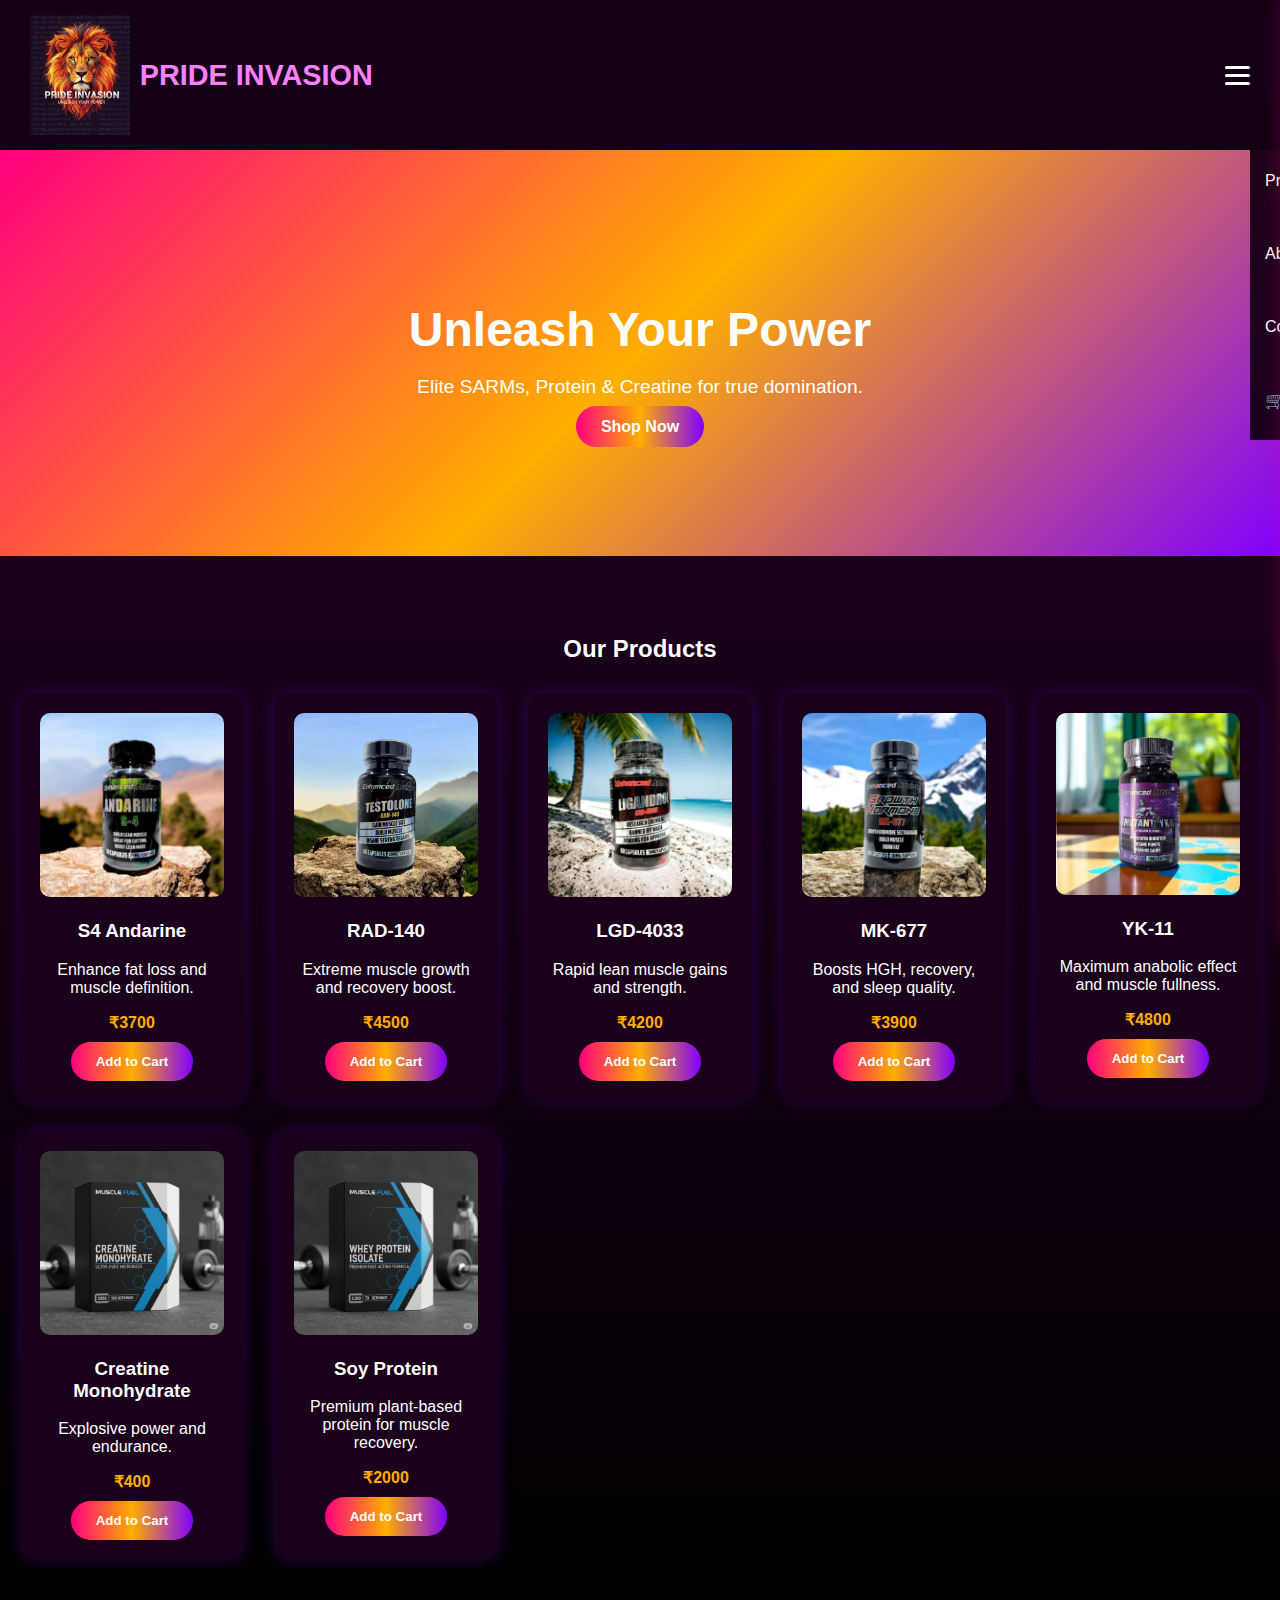
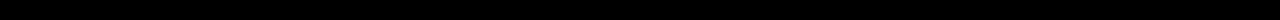
<file: index.html>
<!DOCTYPE html>
<html lang="en">
<head>
  <meta charset="UTF-8">
  <meta name="viewport" content="width=device-width, initial-scale=1.0">
  <title>Pride Invasion - Premium Supplements</title>
  <link rel="stylesheet" href="style.css">
</head>
<body>

  <header>
    <div class="logo">
      <img src="images/logo.jpg" alt="Pride Invasion Logo">
      <span>PRIDE INVASION</span>
    </div>

    <nav>
      <div class="menu-toggle" id="mobile-menu">
        <span></span>
        <span></span>
        <span></span>
      </div>
      <ul class="nav-list">
        <li><a href="#products">Products</a></li>
        <li><a href="#about">About</a></li>
        <li><a href="#contact">Contact</a></li>
        <li><a href="#" id="cart-btn">🛒 Cart (<span id="cart-count">0</span>)</a></li>
      </ul>
    </nav>
  </header>

  <section class="hero">
    <h1>Unleash Your Power</h1>
    <p>Elite SARMs, Protein & Creatine for true domination.</p>
    <a href="#products" class="btn pride">Shop Now</a>
  </section>

  <section id="products" class="products">
    <h2>Our Products</h2>
    <div class="product-grid">

      <!-- SARMs Products with warning -->
      <div class="product-card">
        <img src="images/s4.jpg" alt="S4 Andarine">
        <h3>S4 Andarine</h3>
        <p>Enhance fat loss and muscle definition.</p>
        <span class="price">₹3700</span>
        <button class="btn pride add-cart" data-name="S4 Andarine" data-price="3700" data-warning="SARMs are only recommended for 21+ age. Possible side effects: liver stress, hormone imbalance, hair loss, vision issues.">Add to Cart</button>
      </div>

      <div class="product-card">
        <img src="images/rad140.jpg" alt="RAD-140">
        <h3>RAD-140</h3>
        <p>Extreme muscle growth and recovery boost.</p>
        <span class="price">₹4500</span>
        <button class="btn pride add-cart" data-name="RAD-140" data-price="4500" data-warning="SARMs are only recommended for 21+ age. Possible side effects: liver stress, hormone imbalance, hair loss, vision issues.">Add to Cart</button>
      </div>

      <div class="product-card">
        <img src="images/lgd4033.jpg" alt="LGD-4033">
        <h3>LGD-4033</h3>
        <p>Rapid lean muscle gains and strength.</p>
        <span class="price">₹4200</span>
        <button class="btn pride add-cart" data-name="LGD-4033" data-price="4200" data-warning="SARMs are only recommended for 21+ age. Possible side effects: liver stress, hormone imbalance, hair loss, vision issues.">Add to Cart</button>
      </div>

      <div class="product-card">
        <img src="images/mk677.jpg" alt="MK-677">
        <h3>MK-677</h3>
        <p>Boosts HGH, recovery, and sleep quality.</p>
        <span class="price">₹3900</span>
        <button class="btn pride add-cart" data-name="MK-677" data-price="3900">Add to Cart</button>
      </div>

      <div class="product-card">
        <img src="images/yk11.jpg" alt="YK-11">
        <h3>YK-11</h3>
        <p>Maximum anabolic effect and muscle fullness.</p>
        <span class="price">₹4800</span>
        <button class="btn pride add-cart" data-name="YK-11" data-price="4800" data-warning="SARMs are only recommended for 21+ age. Possible side effects: liver stress, hormone imbalance, hair loss, vision issues.">Add to Cart</button>
      </div>

      <!-- Supplements without warning -->
      <div class="product-card">
        <img src="images/creatine.jpg" alt="Creatine Monohydrate">
        <h3>Creatine Monohydrate</h3>
        <p>Explosive power and endurance.</p>
        <span class="price">₹400</span>
        <button class="btn pride add-cart" data-name="Creatine Monohydrate" data-price="400">Add to Cart</button>
      </div>

      <div class="product-card">
        <img src="images/protein.jpg" alt="Soy Protein">
        <h3>Soy Protein</h3>
        <p>Premium plant-based protein for muscle recovery.</p>
        <span class="price">₹2000</span>
        <button class="btn pride add-cart" data-name="Soy Protein" data-price="2000">Add to Cart</button>
      </div>

    </div>
  </section>

<div class="cart-panel" id="cart-panel">
  <button id="close-cart" class="btn pride" style="margin-bottom:10px;">Close ❌</button>
  <h2>Your Cart</h2>

  <div class="cart-content">
    <ul id="cart-list"></ul>
    <p id="total">Total: ₹0</p>


<div class="checkout-options">
  <h3>Enter Your Details</h3>
  <input type="text" id="buyer-name" placeholder="Your Name" required />
  <input type="email" id="buyer-email" placeholder="Your Email" required />
  <input type="text" id="buyer-phone" placeholder="Phone Number" required />
  <textarea id="buyer-address" placeholder="Delivery Address" rows="3" required></textarea>

  <!-- Send Order via Email Button -->
  <button id="email-order" class="btn pride" style="margin-top:10px;">
    Send Order via Email
  </button>

  <!-- Razorpay Payment Button (below email button) -->
  <button id="razorpay-btn" class="btn pride" style="background:#111; margin-top:10px;">
    💳 Pay Securely
  </button>

  <p style="font-size: 0.9rem; color: gray; margin-top: 5px;">
    After payment, send screenshot to <b>hitmanhitmanty@gmail.com</b> or WhatsApp.
  </p>
</div>

<script src="https://checkout.razorpay.com/v1/checkout.js"></script>
<script>
  // Example cart total (replace with actual cart calculation)
  var cartTotal = 1600; // dynamic amount
  var amountInPaise = cartTotal * 100; // Razorpay needs amount in paise

  document.getElementById('razorpay-btn').onclick = function(e){
    var options = {
        "key": "RUYmVWkZSswChy", // Your Razorpay Merchant Key ID
        "amount": amountInPaise,
        "currency": "INR",
        "name": "Your Store Name",
        "description": "Order Payment",
        "handler": function (response){
            alert("Payment successful! Payment ID: " + response.razorpay_payment_id);
            // Trigger order email here if needed
        },
        "prefill": {
            "name": document.getElementById('buyer-name').value,
            "email": document.getElementById('buyer-email').value,
            "contact": document.getElementById('buyer-phone').value
        },
        "theme": {
            "color": "#111111"
        }
    };
    var rzp = new Razorpay(options);
    rzp.open();
    e.preventDefault();
  }
</script>


    


  <section id="about" class="about">
    <h2>About Pride Invasion</h2>
    <p>Pride Invasion brings you cutting-edge supplements crafted for warriors who demand dominance — inside and outside the gym.</p>
  </section>

  <section id="contact" class="contact">
    <h2>Contact</h2>
    <p>Email: <a href="mailto:hitmanhitmanty@gmail.com">hitmanhitmanty@gmail.com</a></p>
  </section>

  <footer>
    <p>&copy; 2025 Pride Invasion. All Rights Reserved.</p>
  </footer>

  <script src="script.js" defer></script>
</body>
</html>
</file>
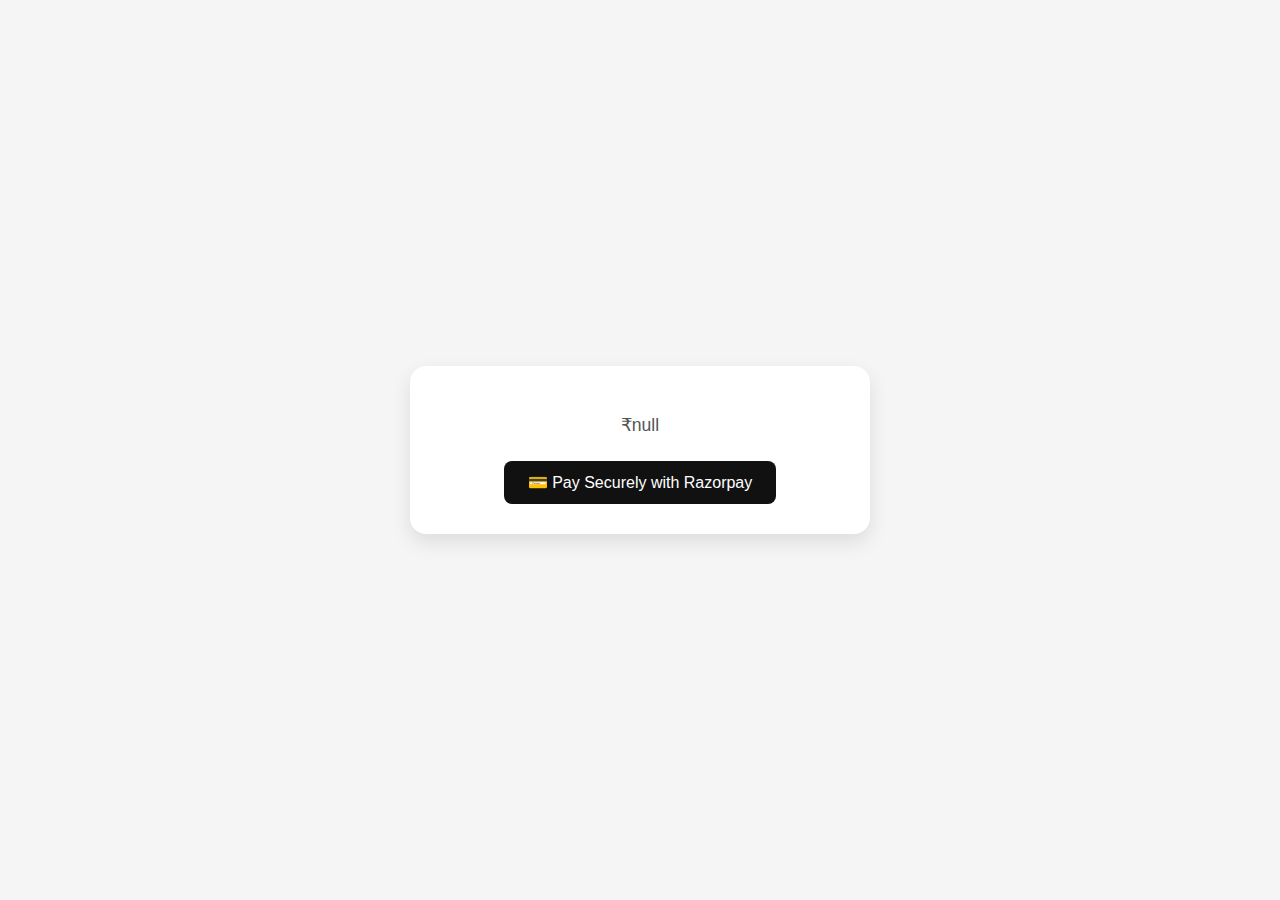
<file: checkout.html>
<!DOCTYPE html>
<html lang="en">
<head>
  <meta charset="UTF-8" />
  <meta name="viewport" content="width=device-width, initial-scale=1.0" />
  <title>Checkout | Kotla Hiran</title>
  <style>
    body {
      font-family: Poppins, sans-serif;
      background: #f5f5f5;
      margin: 0;
      padding: 0;
      display: flex;
      justify-content: center;
      align-items: center;
      height: 100vh;
    }

    .checkout-box {
      background: #fff;
      padding: 30px;
      border-radius: 16px;
      box-shadow: 0 8px 20px rgba(0,0,0,0.1);
      width: 90%;
      max-width: 400px;
      text-align: center;
    }

    h2 {
      margin-bottom: 10px;
      font-size: 1.5rem;
      color: #111;
    }

    .price {
      color: #555;
      margin-bottom: 25px;
      font-size: 1.1rem;
    }

    .btn {
      background: #111;
      color: #fff;
      padding: 12px 24px;
      border-radius: 8px;
      text-decoration: none;
      font-size: 1rem;
      transition: background 0.3s ease;
      display: inline-block;
    }

    .btn:hover {
      background: #333;
    }
  </style>
</head>
<body>
  <div class="checkout-box">
    <h2 id="product-name">Product Name</h2>
    <p class="price" id="product-price">₹0</p>

    <a id="razorpay-btn" href="#" class="btn" onclick="goToThankYou()">💳 Pay Securely with Razorpay</a>
  </div>

  <script>
    const urlParams = new URLSearchParams(window.location.search);
    const product = urlParams.get('product');
    const price = urlParams.get('price');

    document.getElementById('product-name').innerText = product;
    document.getElementById('product-price').innerText = `₹${price}`;

    // Assign fixed Razorpay links per product
    let link = "";
    if (product === "ProductA") {
      link = "https://razorpay.me/@kotlahiran?amount=370000"; // ₹3700 fixed
    } else if (product === "ProductB") {
      link = "https://razorpay.me/@kotlahiran?amount=250000"; // ₹2500 fixed
    }

    function goToThankYou() {
      window.open(link, "_blank");
      setTimeout(() => {
        window.location.href = "thankyou.html";
      }, 2000);
    }
  </script>
</body>
</html>
</file>
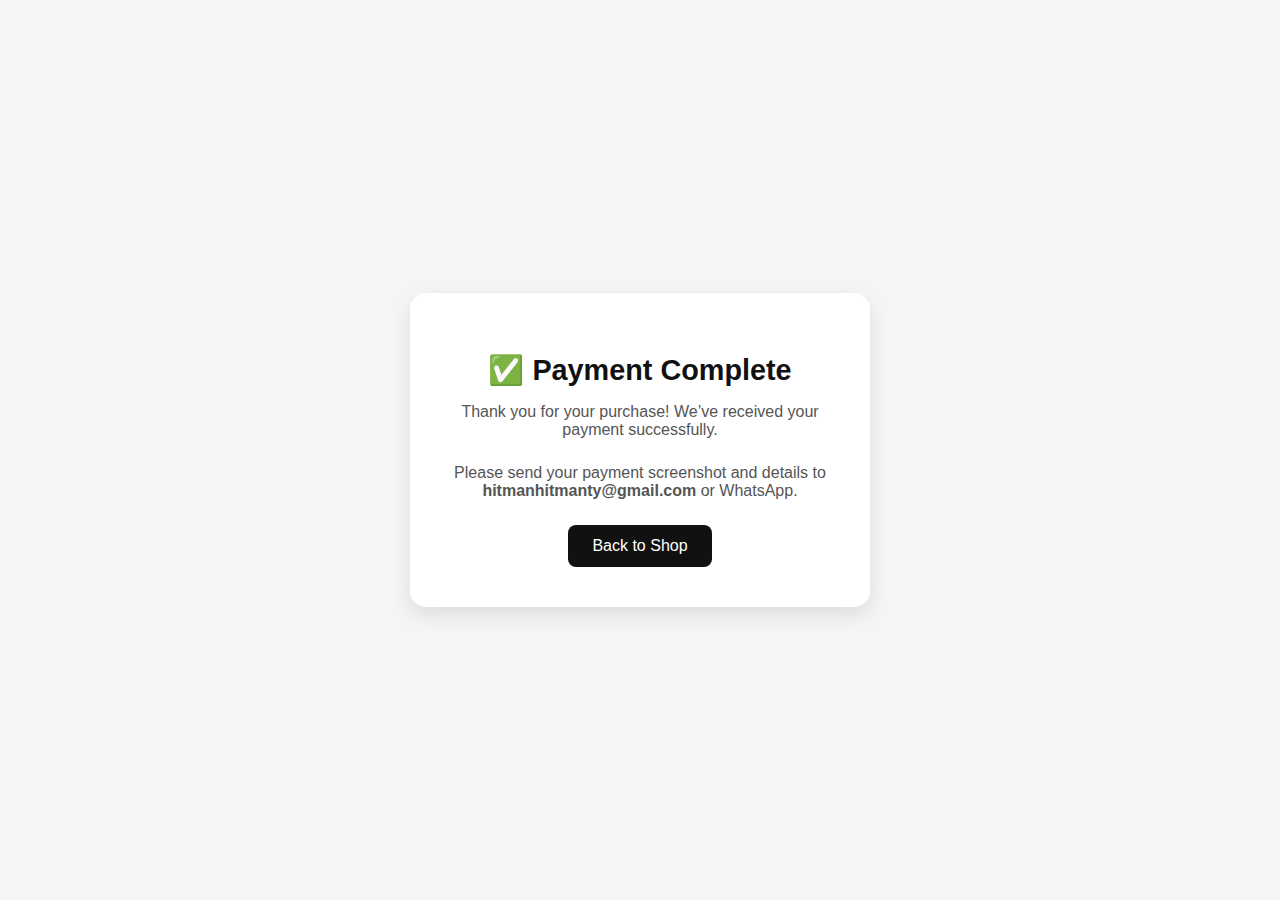
<file: thankyou.html>
<!DOCTYPE html>
<html lang="en">
<head>
  <meta charset="UTF-8" />
  <meta name="viewport" content="width=device-width, initial-scale=1.0" />
  <title>Thank You | Kotla Hiran</title>
  <style>
    body {
      font-family: Poppins, sans-serif;
      background: #f5f5f5;
      margin: 0;
      padding: 0;
      display: flex;
      justify-content: center;
      align-items: center;
      height: 100vh;
      text-align: center;
      color: #222;
    }

    .thankyou-box {
      background: #fff;
      padding: 40px 30px;
      border-radius: 16px;
      box-shadow: 0 8px 20px rgba(0, 0, 0, 0.1);
      max-width: 400px;
      width: 90%;
      animation: fadeIn 0.8s ease;
    }

    @keyframes fadeIn {
      from { opacity: 0; transform: translateY(10px); }
      to { opacity: 1; transform: translateY(0); }
    }

    h1 {
      color: #111;
      font-size: 1.8rem;
      margin-bottom: 10px;
    }

    p {
      color: #555;
      margin-bottom: 25px;
      font-size: 1rem;
    }

    .btn {
      display: inline-block;
      background: #111;
      color: #fff;
      padding: 12px 24px;
      border-radius: 8px;
      text-decoration: none;
      font-size: 1rem;
      transition: background 0.3s ease;
    }

    .btn:hover {
      background: #333;
    }
  </style>
</head>
<body>
  <div class="thankyou-box">
    <h1>✅ Payment Complete</h1>
    <p>Thank you for your purchase! We’ve received your payment successfully.</p>
    <p>Please send your payment screenshot and details to <b>hitmanhitmanty@gmail.com</b> or WhatsApp.</p>
    <a href="index.html" class="btn">Back to Shop</a>
  </div>
</body>
</html>
</file>
<file: style.css>
/* General Styles */
body {
  background: linear-gradient(180deg, #2a002a, #000);
  color: #fff;
  font-family: 'Poppins', sans-serif;
  margin: 0;
  padding: 0;
}

/* Header */
header {
  display: flex;
  justify-content: space-between;
  align-items: center;
  background: rgba(20,0,20,0.9);
  padding: 15px 30px;
  box-shadow: 0 0 20px #ff007f;
}

.logo {
  display: flex;
  align-items: center;
  font-size: 1.8rem;
  font-weight: 700;
  color: #ff80ff;
}

/* Desktop */
.logo img {
  height: 120px;      /* desktop size */
  margin-right: 10px;
}

/* Tablets */
@media (max-width: 1055px) {
  .logo img {
    height: 65px;
  }
}

/* Mobile */
@media (max-width: 900px) {
  .logo img {
    height: 50px;
  }
}


/* Navigation */
nav {
  position: relative;
}

.nav-list {
  display: flex;
  list-style: none;
  gap: 25px;
}

.nav-list li a {
  text-decoration: none;
  color: #fff;
  font-weight: 500;
  transition: 0.3s;
}

.nav-list li a:hover {
  color: #ff007f;
}

/* Hamburger Menu */
.menu-toggle {
  display: none;
  flex-direction: column;
  cursor: pointer;
  gap: 5px;
}

.menu-toggle span {
  height: 3px;
  width: 25px;
  background: #fff;
  border-radius: 2px;
}

/* Hero Section */
.hero {
  text-align: center;
  padding: 120px 20px;
  background: linear-gradient(135deg, #ff007f, #ffae00, #8000ff);
  color: white;
}

.hero h1 {
  font-size: 3rem;
  margin-bottom: 10px;
}

.hero p {
  font-size: 1.2rem;
}

.btn {
  padding: 12px 25px;
  border: none;
  border-radius: 30px;
  cursor: pointer;
  text-decoration: none;
  font-weight: 600;
}

.pride {
  background: linear-gradient(90deg, #ff007f, #ffae00, #8000ff);
  color: #fff;
  transition: 0.4s;
}

.pride:hover {
  transform: scale(1.05);
  box-shadow: 0 0 20px #ff007f;
}

/* Products */
.products {
  padding: 60px 20px;
  text-align: center;
}

.product-grid {
  display: grid;
  grid-template-columns: repeat(auto-fit, minmax(220px, 1fr));
  gap: 30px;
  margin-top: 30px;
}

.product-card {
  background: #1a001a;
  border-radius: 15px;
  padding: 20px;
  box-shadow: 0 0 15px #8000ff44;
  transition: 0.3s;
}

.product-card:hover {
  transform: translateY(-5px);
  box-shadow: 0 0 25px #ff007f66;
}

.product-card img {
  width: 100%;
  border-radius: 10px;
}

.price {
  display: block;
  margin: 10px 0;
  color: #ffae00;
  font-weight: 700;
}

/* Cart Panel */
.cart-panel {
  position: fixed;
  top: 0;
  right: -400px;
  width: 350px;
  height: 100%;
  background: #0d000d;
  padding: 20px;
  box-shadow: -5px 0 20px #ff007f66;
  transition: right 0.3s ease;
  z-index: 999;
  display: flex;
  flex-direction: column;
  overflow-y: auto; /* allows scrolling */
}

.cart-content {
  flex: 1 1 auto; /* makes content grow to fill panel */
  display: flex;
  flex-direction: column;
}

#cart-list {
  list-style: none;
  padding: 0;
  margin: 0 0 10px 0;
}

.checkout-options {
  margin-top: auto; /* pushes checkout to bottom of cart-content */
  display: flex;
  flex-direction: column;
  gap: 10px;
}

.checkout-options input,
.checkout-options textarea {
  padding: 10px;
  border-radius: 10px;
  border: none;
  outline: none;
  background: #2a002a;
  color: white;
}

/* Paytm QR */
.paytm-qr {
  text-align: center;
  margin-top: 15px;
}

.paytm-qr img {
  width: 150px;
  height: 150px;
  object-fit: contain;
  margin-top: 10px;
}

/* About & Contact */
.about, .contact {
  padding: 60px 20px;
  text-align: center;
}

.contact a {
  color: #ff007f;
  text-decoration: none;
}

/* Footer */
footer {
  background: #110011;
  text-align: center;
  padding: 20px;
  font-size: 0.9rem;
  color: #aaa;
}

/* Mobile Responsive */
@media (max-width: 768px){
  .logo img {
    height:50px;
  }
}
  .nav-list {
    position: absolute;
    top: 60px;
    right: 0;
    background: rgba(20,0,20,0.95);
    flex-direction: column;
    width: 200px;
    padding: 15px;
    transform: translateX(100%);
    transition: 0.3s;
  }

  .nav-list.active {
    transform: translateX(0);
  }

  .menu-toggle {
    display: flex;
  }

  .nav-list li {
    margin: 15px 0;
  }
}
</file>
